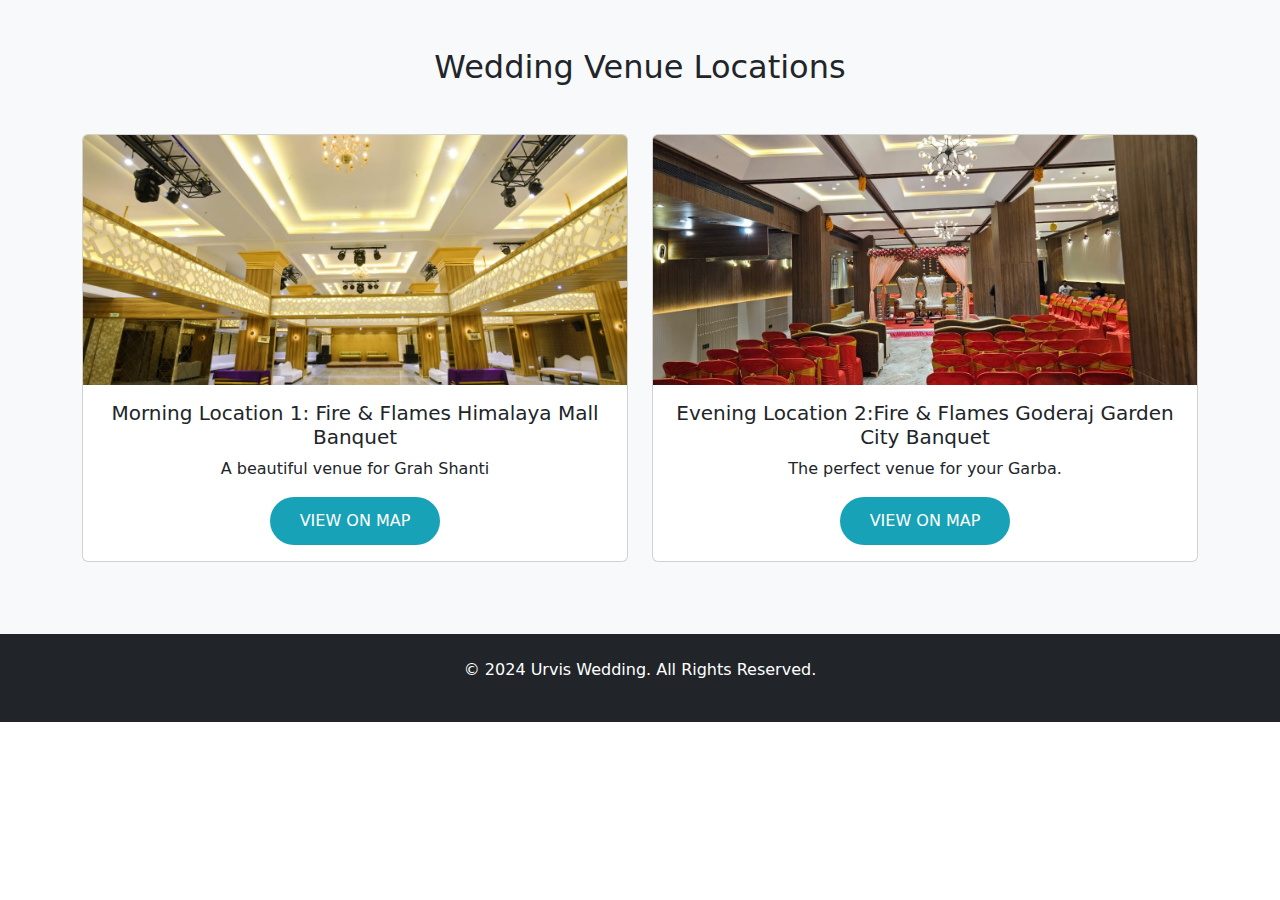
<file: garba.html>
<!DOCTYPE html>
<html lang="en">
<head>
    <meta charset="UTF-8">
    <meta name="viewport" content="width=device-width, initial-scale=1.0">
    <title>Wedding Venue Locations</title>
    <!-- Bootstrap 5 CDN -->
    <link href="https://cdn.jsdelivr.net/npm/bootstrap@5.3.0-alpha1/dist/css/bootstrap.min.css" rel="stylesheet">
    <style>
        /* Location Card Styling */
        .location-card img {
            object-fit: cover;
            height: 250px;
        }
        .location-card {
            cursor: pointer;
            transition: transform 0.3s;
        }
        .location-card:hover {
            transform: scale(1.05);
        }

        /* Button styling */
        .btn-custom {
            font-size: 16px;
            padding: 12px 30px;
            background-color: #17a2b8;
            color: white;
            border: none;
            border-radius: 25px;
            text-transform: uppercase;
            transition: background-color 0.3s;
        }
        .btn-custom:hover {
            background-color: #138496;
        }
    </style>
</head>
<body>

    <!-- Locations Section -->
    <section class="py-5 bg-light">
        <div class="container">
            <h2 class="text-center mb-5">Wedding Venue Locations</h2>
            <div class="row">
                <!-- Location 1 -->
                <div class="col-lg-6 col-md-12 mb-4">
                    <div class="card location-card" onclick="window.location.href='https://maps.app.goo.gl/6TMZWWVpxtG2oScP6'">
                        <img src="fire&flameshimalaya.jpg" class="card-img-top" alt="Location 1">
                        <div class="card-body text-center">
                            <h5 class="card-title"> Morning Location 1: Fire & Flames Himalaya Mall Banquet</h5>
                            <p class="card-text">A beautiful venue for Grah Shanti</p>
                            <a href="https://maps.app.goo.gl/6TMZWWVpxtG2oScP6" class="btn btn-custom">View on Map</a>
                        </div>
                    </div>
                </div>
                <!-- Location 2 -->
                <div class="col-lg-6 col-md-12 mb-4">
                    <div class="card location-card" onclick="window.location.href='https://maps.app.goo.gl/Dsf96wxm6ntPsHC79'">
                        <img src="fire&flamesgoderaj.jpg" class="card-img-top" alt="Location 2">
                        <div class="card-body text-center">
                            <h5 class="card-title"> Evening Location 2:Fire & Flames Goderaj Garden City Banquet</h5>
                            <p class="card-text">The perfect venue for your Garba.</p>
                            <a href="https://maps.app.goo.gl/Dsf96wxm6ntPsHC79" class="btn btn-custom">View on Map</a>
                        </div>
                    </div>
                </div>
            </div>
        </div>
    </section>

    <!-- Footer -->
    <footer class="bg-dark text-white py-4 text-center">
        <p>&copy; 2024 Urvis Wedding. All Rights Reserved.</p>
    </footer>

    <!-- Bootstrap JS and Custom Scripts -->
    <script src="https://cdn.jsdelivr.net/npm/@popperjs/core@2.11.6/dist/umd/popper.min.js"></script>
    <script src="https://cdn.jsdelivr.net/npm/bootstrap@5.3.0-alpha1/dist/js/bootstrap.min.js"></script>
</body>
</html>
</file>
